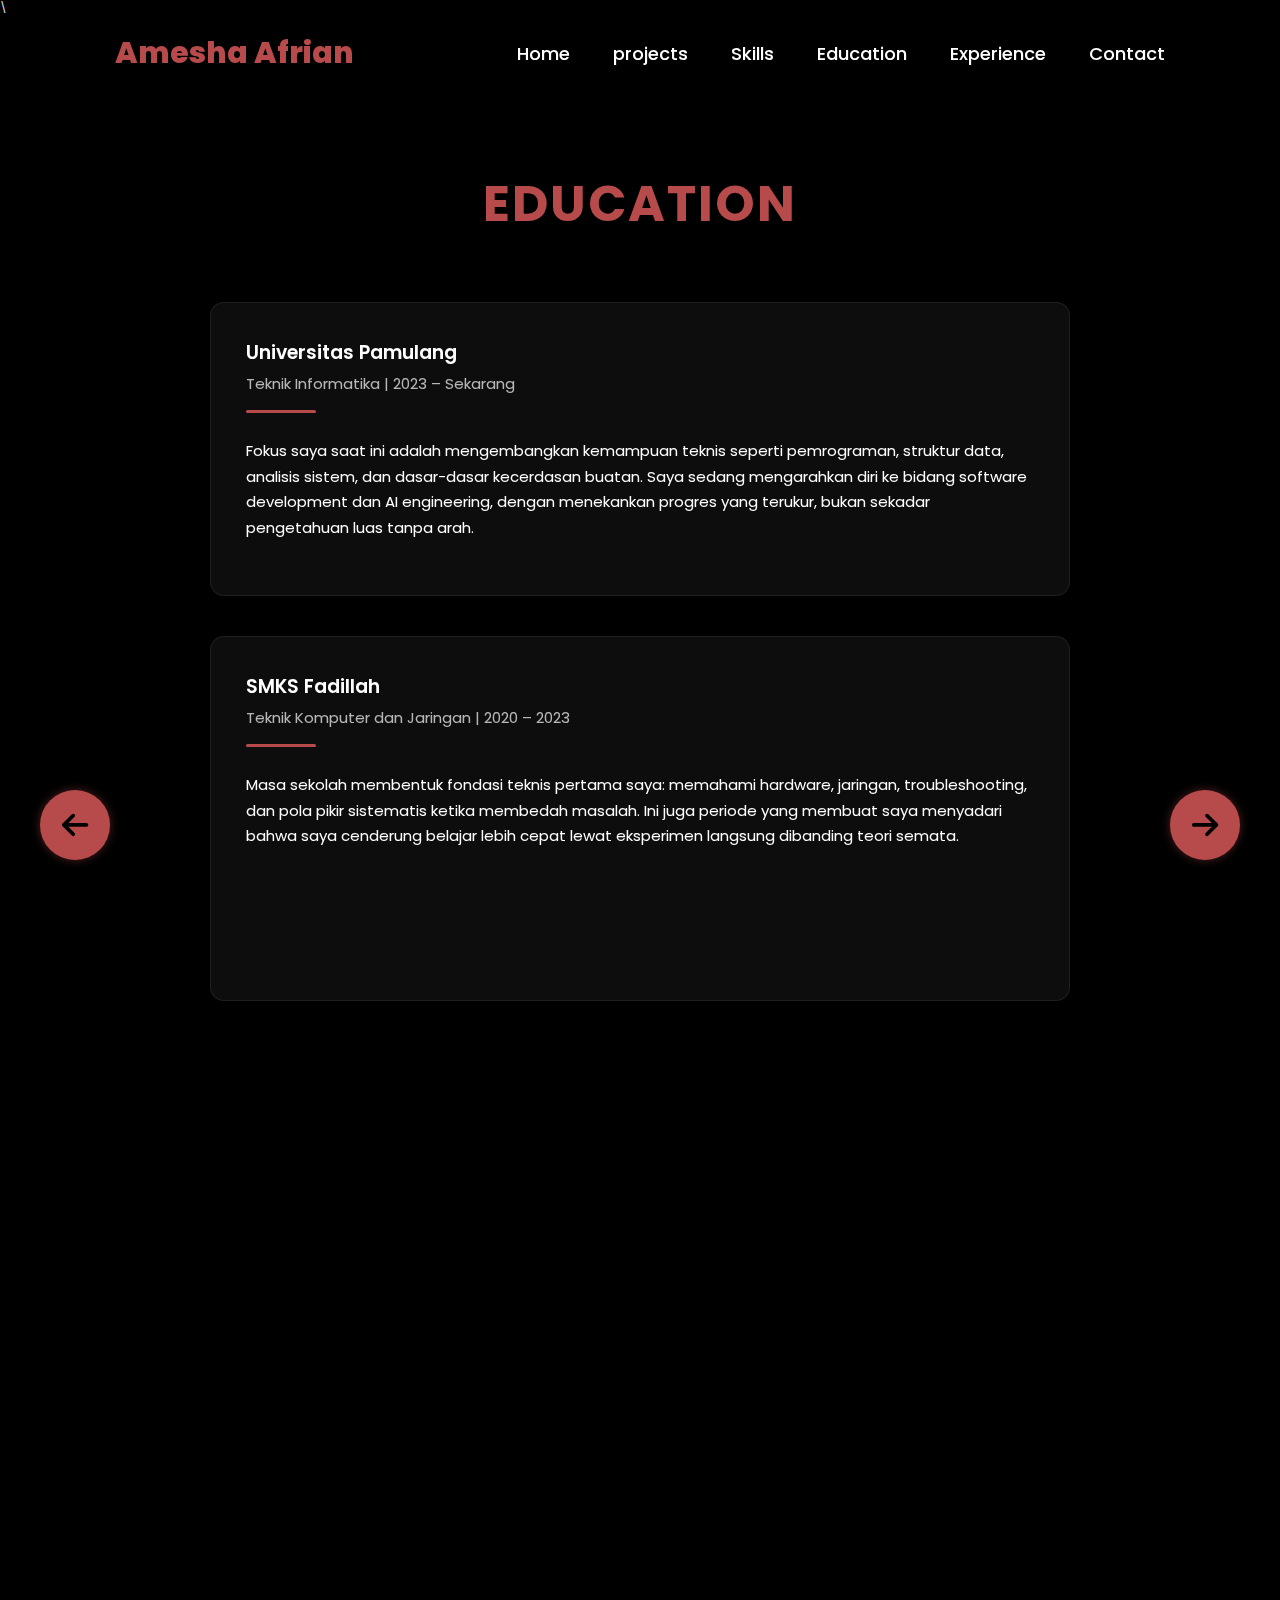
<file: edu.html>
<!DOCTYPE html>
<html lang="en">
<head>
    <meta charset="UTF-8">
    <meta name="viewport" content="width=device-width, initial-scale=1.0">
    <title>Education</title>

    <link rel="stylesheet" href="https://cdnjs.cloudflare.com/ajax/libs/font-awesome/6.5.2/css/all.min.css">
    
    <audio id="bgm" src="C:\Users\LENOVO\tugas\shdD\Nadin Amizah - Rayuan Perempuan Gila (Official Lyric Video) - Nadin Amizah.mp3" autoplay loop muted></audio>


    <style>
        @import url('https://fonts.googleapis.com/css2?family=Poppins:wght@100;200;300;400;500;600&display=swap');

        *{
    margin: 0;
    padding: 0;
    box-sizing: border-box;
    text-decoration: none;
    border: none;
    outline: none;
    font-family: 'Poppins', sans-serif;
}

html{
    font-size: 62.5%;
}

body{
    width: 100%;
    height: 100vh;
    overflow-x: hidden;
    background-color: black;
    color: white;
}

header{
    margin-top: 20px;
    position: fixed;
    top: 0;
    left: 0;
    width: 100%;
    padding: 1rem 9%;
    background-color: transparent;
    filter: drop-shadow(10px);
    display: flex;
    justify-content: space-between;
    align-items: center;
    z-index: 100;
}

.logo{
    font-size: 3rem;
    color: #b74b4b;
    font-weight: 800;
    cursor: pointer;
    transition: 0.5s ease;
}

.logo:hover{
    transform: scale(1.1);
}

nav a{
    font-size: 1.8rem;
    color: white;
    margin-left: 4rem;
    font-weight: 500;
    transition: 0.3s ease;
    border-bottom: 3px solid transparent;
}

nav a:hover,
nav a.active{
    color: #b74b4b;
    border-bottom: 3px solid #b74b4b;
}

    .education-container {
        max-width: 900px;
        margin: auto;
        padding: 50px 20px;
    }

    .edu-title {
        padding: 10rem 9% 4rem;
        font-size: 5rem;
        color: #b74b4b;
        margin-bottom: 2rem;
        text-align: center;
        letter-spacing: 2px;
        text-transform: uppercase;
        animation: fadeIn 1s ease;
    }

    .edu-section {
        background: rgba(255, 255, 255, 0.05);
        padding: 35px;
        margin-bottom: 40px;
        border-radius: 14px;
        backdrop-filter: blur(8px);
        border: 1px solid rgba(255, 255, 255, 0.08);
        transition: 0.3s ease;
    }

    .edu-section:hover {
        transform: translateY(-5px);
        box-shadow: 0 0 20px rgba(255,255,255,0.15);
    }

    .edu-section h2 {
        font-size: 1.9rem;
        margin-bottom: 5px;
        font-weight: 600;
    }

    .edu-sub {
        opacity: 0.7;
        margin-bottom: 15px;
        font-size: 1.5rem;
    }

    .edu-line {
        width: 70px;
        height: 3px;
        background: #b74b4b;
        margin: 15px 0 25px 0;
        border-radius: 2px;
        animation: expandLine 1s ease forwards;
        transform-origin: left;
    }

    .edu-desc,
    .edu-reflection {
        line-height: 1.7;
        font-size: 1.5rem;
        margin-bottom: 20px;
    }

    .edu-quote {
        font-size: 1.3rem;
        line-height: 1.8;
        border-left: 4px solid #b74b4b;
        padding-left: 20px;
        opacity: 0.9;
    }

    .edu-quote span {
        display: block;
        margin-top: 10px;
        opacity: 0.5;
        font-size: 1.5rem;
    }

    /* Animations */
    @keyframes fadeIn {
        from { opacity: 0; transform: translateY(20px); }
        to { opacity: 1; transform: translateY(0); }
    }

    @keyframes expandLine {
        from { transform: scaleX(0); }
        to { transform: scaleX(1); }
    }

    .fade-up { opacity: 0; transform: translateY(25px); transition: 0.8s; }
    .fade-left { opacity: 0; transform: translateX(-25px); transition: 0.8s; }
    .fade-right { opacity: 0; transform: translateX(25px); transition: 0.8s; }

    .fade-show {
        opacity: 1 !important;
        transform: translate(0,0) !important;
    }
    .next-btn{
    position: fixed;
    z-index: 9999;
    bottom: 40px;
    right: 40px;
    width: 70px;
    height: 70px;
    background: #b74b4b;
    border-radius: 50%;
    border: none;
    cursor: pointer;
    display: flex;
    justify-content: center;
    align-items: center;
    font-size: 3rem;
    color: black;
    transition: 0.3s ease;
    box-shadow: 0 0 10px #b74b4b70;
}

.next-btn:hover{
    transform: scale(1.15);
    box-shadow: 0 0 25px #b74b4b, 0 0 45px #b74b4b;
}

.prev-btn{
    position: fixed;
    z-index: 9999;
    bottom: 40px;
    left: 40px;
    width: 70px;
    height: 70px;
    background: #b74b4b;
    border-radius: 50%;
    border: none;
    cursor: pointer;
    display: flex;
    justify-content: center;
    align-items: center;
    font-size: 3rem;
    color: black;
    transition: 0.3s ease;
    box-shadow: 0 0 10px #b74b4b70;
}

.prev-btn:hover{
    transform: scale(1.15);
    box-shadow: 0 0 25px #b74b4b, 0 0 45px #b74b4b;
}

    </style>\
</head>
<script src="script.js"></script>
<script>const audio = document.getElementById("bgm");

// Jika musik sebelumnya ON → langsung play
if (sessionStorage.getItem("music") === "on") {
    audio.play().catch(()=>{});
}

// Fungsi tombol Next
function nextPage(url) {
    audio.play(); 
    sessionStorage.setItem("music", "on");
    window.location.href = url;
}
function prevPage(url) {
    audio.play(); 
    sessionStorage.setItem("music", "on");
    window.location.href = url;
}
</script>
</style>

</head>
<body>
    <header>
         <a href="#" class="logo">Amesha Afrian</a>

        <nav>
            <a href="index.html" >Home</a>
            <a href="projects.html" >projects</a>
            <a href="skills.html" >Skills</a>
            <a href="edu.html" >Education</a>
            <a href="exp.html" >Experience</a>
            <a href="contact.html" >Contact</a>
        </nav>
    </header>

<div class="education-container">

    <h1 class="edu-title">Education</h1>

    <!-- Universitas -->
    <section class="edu-section fade-up">
        <h2>Universitas Pamulang</h2>
        <p class="edu-sub">Teknik Informatika | 2023 – Sekarang</p>
        
        <div class="edu-line"></div>

        <p class="edu-desc fade-right">
            Fokus saya saat ini adalah mengembangkan kemampuan teknis seperti pemrograman,
            struktur data, analisis sistem, dan dasar-dasar kecerdasan buatan. Saya sedang mengarahkan
            diri ke bidang software development dan AI engineering, dengan menekankan progres yang
            terukur, bukan sekadar pengetahuan luas tanpa arah.
        </p>
    </section>

    <!-- Sekolah -->
    <section class="edu-section fade-up">
        <h2>SMKS Fadillah</h2>
        <p class="edu-sub">Teknik Komputer dan Jaringan | 2020 – 2023</p>

        <div class="edu-line"></div>

        <p class="edu-desc fade-left">
            Masa sekolah membentuk fondasi teknis pertama saya: memahami hardware,
            jaringan, troubleshooting, dan pola pikir sistematis ketika membedah masalah.
            Ini juga periode yang membuat saya menyadari bahwa saya cenderung belajar lebih cepat
            lewat eksperimen langsung dibanding teori semata.
        </p>

        <p class="edu-reflection fade-left">
            Saya menyadari bahwa kemajuan saya lebih lambat ketika saya mengikuti apa yang mudah,
            bukan apa yang penting. Karena itu saya mulai belajar secara lebih jujur terhadap diri sendiri—
            menilai skill, kebiasaan, dan kelemahan tanpa defensif.
        </p>
    </section>

    <!-- Education Impact -->
    <section class="edu-section fade-up">
        <h2>Dampak Pendidikan Terhadap Arah Hidup</h2>
        <div class="edu-line"></div>
        <p class="edu-desc fade-right">
            Pendidikan memberi saya kerangka untuk berpikir lebih dalam. Bukan sekadar memahami teknologi,
            tetapi memahami diri sendiri: kemampuan, batasan, serta peta jalan yang realistis menuju karir
            yang tidak saya dapatkan secara instan, tetapi dibangun secara bertahap dan jujur.
        </p>
    </section>

    <!-- Quotes -->
    <section class="edu-section fade-up">
        <h2>Inspirasi</h2>
        <div class="edu-line"></div>
        <blockquote class="edu-quote fade-up">
            “We are what we repeatedly do. Excellence, then, is not an act but a habit.”
            <span>— Aristotle</span>
        </blockquote>
    </section>

</div>
<button class="next-btn" onclick="nextPage('exp.html')">
    <i class="fa-solid fa-arrow-right"></i>
</button>
<button class="prev-btn"  onclick="prevPage('skillsZz.html')">
    <i class="fa-solid fa-arrow-left"></i>
</button>


<script>
    const elements = document.querySelectorAll('.fade-up, .fade-left, .fade-right');

    function reveal() {
        elements.forEach(el => {
            const top = el.getBoundingClientRect().top;
            if (top < window.innerHeight - 60) {
                el.classList.add('fade-show');
            }
        });
    }

    window.addEventListener('scroll', reveal);
    window.addEventListener('load', reveal);
</script>

</body>
</html>
</file>
